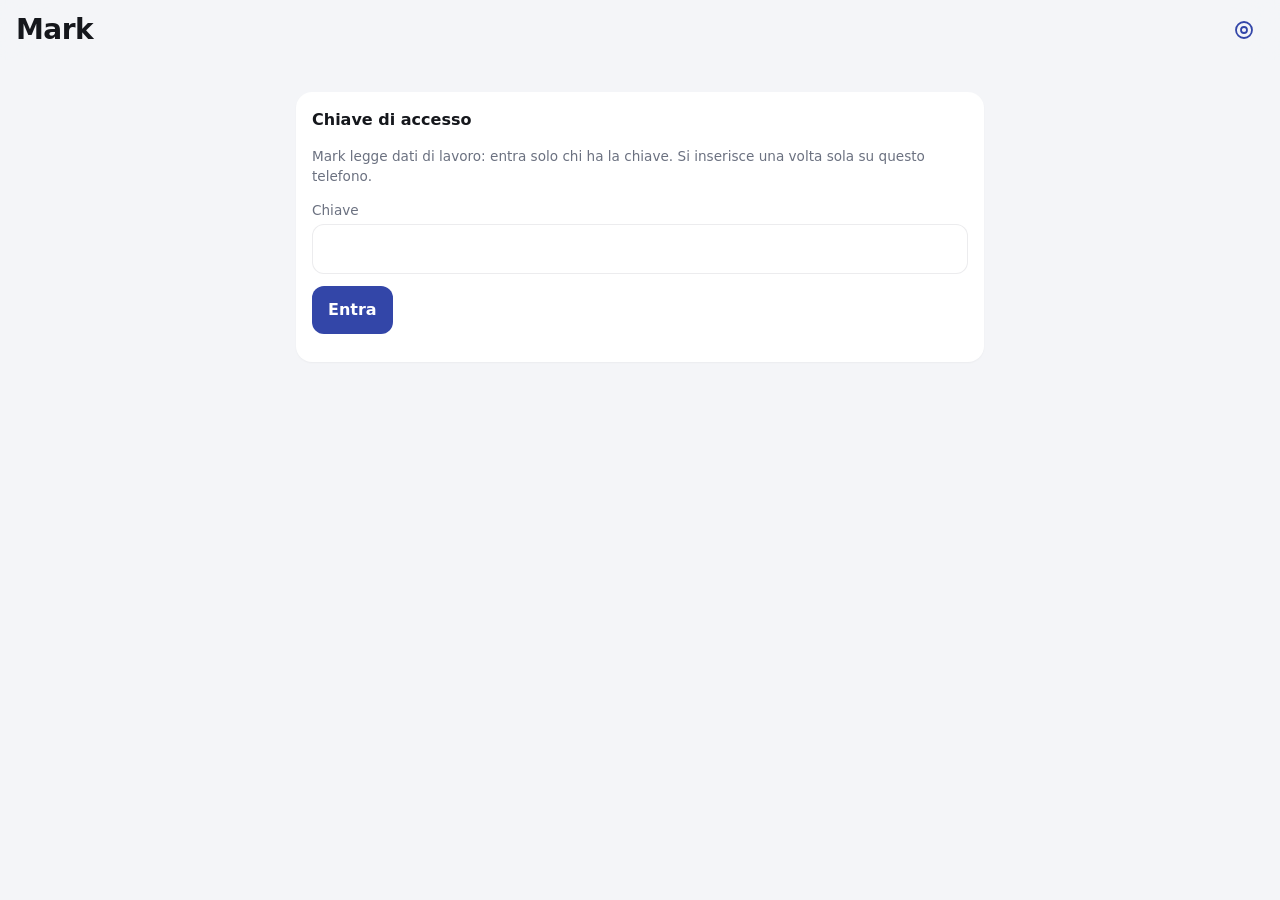
<file: mark/index.html>
<!doctype html>
<html lang="it">
<head>
  <meta charset="utf-8">
  <meta name="viewport" content="width=device-width, initial-scale=1, viewport-fit=cover, interactive-widget=resizes-content">
  <title>Mark</title>
  <meta name="theme-color" media="(prefers-color-scheme: light)" content="#f4f5f8">
  <meta name="theme-color" media="(prefers-color-scheme: dark)" content="#101217">
  <meta name="color-scheme" content="light dark">
  <meta name="apple-mobile-web-app-capable" content="yes">
  <meta name="mobile-web-app-capable" content="yes">
  <meta name="apple-mobile-web-app-status-bar-style" content="default">
  <meta name="apple-mobile-web-app-title" content="Mark">
  <link rel="apple-touch-icon" href="https://venturalessio.github.io/menu-famiglia/mark/icons/apple-touch-icon.png">
  <link rel="apple-touch-icon" sizes="180x180" href="https://venturalessio.github.io/menu-famiglia/mark/icons/apple-touch-icon.png">
  <link rel="icon" type="image/png" sizes="192x192" href="icons/icon-192.png">
  <link rel="manifest" href="manifest.webmanifest">
  <link rel="stylesheet" href="style.css">
</head>
<body>
  <header class="topbar">
    <h1 id="title">Mark</h1>
    <a href="pannello.html" class="icon-btn pannello-link" aria-label="Pannello Jarvis" title="Pannello Jarvis"><svg viewBox="0 0 24 24" aria-hidden="true"><circle cx="12" cy="12" r="8"/><circle cx="12" cy="12" r="3"/></svg></a>
    <button id="refresh" class="icon-btn hidden" aria-label="Aggiorna"><svg viewBox="0 0 24 24" aria-hidden="true"><path d="M20 12a8 8 0 1 1-2.3-5.6M20 4v4h-4"/></svg></button>
  </header>
  <main id="app"><p class="muted center">Caricamento…</p></main>
  <nav class="tabbar hidden" id="tabbar">
    <button data-tab="parla"><svg viewBox="0 0 24 24" aria-hidden="true"><rect x="9" y="3" width="6" height="11" rx="3"/><path d="M5 11a7 7 0 0 0 14 0M12 18v3"/></svg><span>Parla</span></button>
    <button data-tab="oggi"><svg viewBox="0 0 24 24" aria-hidden="true"><circle cx="12" cy="12" r="4"/><path d="M12 2v2M12 20v2M4.9 4.9l1.4 1.4M17.7 17.7l1.4 1.4M2 12h2M20 12h2M4.9 19.1l1.4-1.4M17.7 6.3l1.4-1.4"/></svg><span>Oggi</span></button>
    <button data-tab="bacheca"><svg viewBox="0 0 24 24" aria-hidden="true"><path d="M4 5h16v11H9l-5 4z"/></svg><span>Bacheca</span></button>
    <button data-tab="pagine"><svg viewBox="0 0 24 24" aria-hidden="true"><path d="M6 3h9l4 4v14H6z"/><path d="M14 3v5h5M9 13h7M9 17h7"/></svg><span>Pagine</span></button>
  </nav>
  <div id="sheet" class="sheet hidden" role="dialog" aria-modal="true">
    <div class="sheet-scrim" data-close></div>
    <div class="sheet-panel">
      <div class="sheet-head"><h2 id="sheet-title"></h2><button class="icon-btn" data-close aria-label="Chiudi"><svg viewBox="0 0 24 24" aria-hidden="true"><path d="M6 6l12 12M18 6L6 18"/></svg></button></div>
      <div id="sheet-body" class="sheet-body"></div>
    </div>
  </div>
  <script type="module" src="app.js"></script>
</body>
</html>
</file>
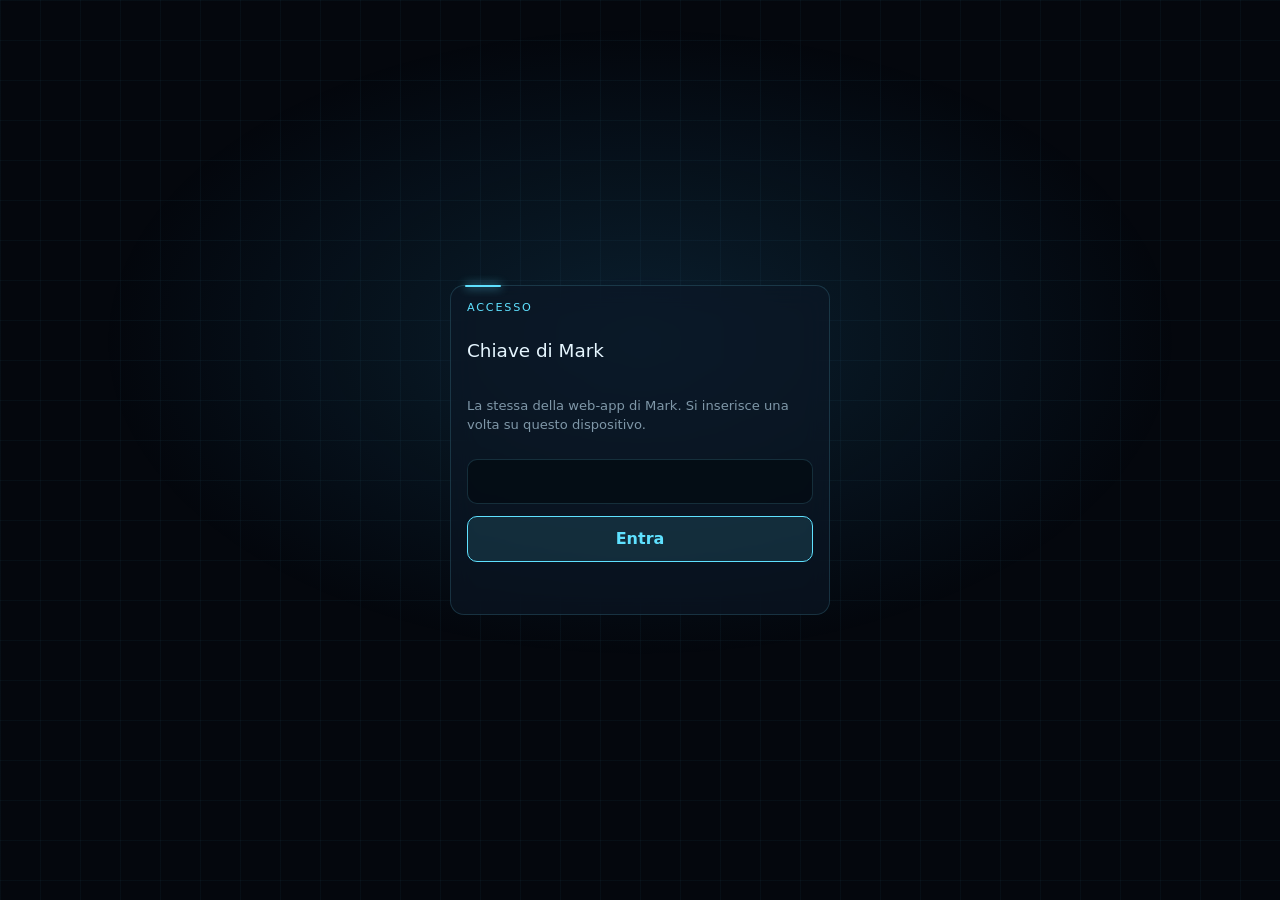
<file: mark/pannello.html>
<!doctype html>
<html lang="it">
<head>
  <meta charset="utf-8">
  <meta name="viewport" content="width=device-width, initial-scale=1, viewport-fit=cover">
  <title>Mark · Pannello</title>
  <meta name="theme-color" content="#04070d">
  <meta name="color-scheme" content="dark">
  <meta name="apple-mobile-web-app-capable" content="yes">
  <meta name="mobile-web-app-capable" content="yes">
  <meta name="apple-mobile-web-app-status-bar-style" content="black-translucent">
  <meta name="apple-mobile-web-app-title" content="Mark">
  <meta name="robots" content="noindex">
  <link rel="apple-touch-icon" href="icons/apple-touch-icon.png">
  <link rel="icon" type="image/png" sizes="192x192" href="icons/icon-192.png">
  <link rel="stylesheet" href="pannello.css">
</head>
<body>
  <div class="grid-bg" aria-hidden="true"></div>

  <section id="chiave" class="chiave hidden">
    <form id="key-form" class="hud-card">
      <p class="hud-label">Accesso</p>
      <p class="hud-title">Chiave di Mark</p>
      <p class="dim small">La stessa della web-app di Mark. Si inserisce una volta su questo dispositivo.</p>
      <input id="key" type="password" autocomplete="current-password" required aria-label="Chiave">
      <button class="hud-btn" type="submit">Entra</button>
      <p id="key-err" class="err small"></p>
    </form>
  </section>

  <div id="pannello" class="layout hidden">
    <header class="top">
      <div>
        <p class="ora" id="ora">--:--</p>
        <p class="data" id="data"></p>
      </div>
      <div class="meteo" id="meteo" aria-live="polite"></div>
      <div class="azioni">
        <button class="icon" id="schermo" aria-label="Tieni lo schermo acceso" aria-pressed="false" title="Tieni lo schermo acceso">
          <svg viewBox="0 0 24 24" aria-hidden="true"><rect x="3" y="4" width="18" height="13" rx="2"/><path d="M8 21h8M12 17v4"/></svg>
        </button>
        <button class="icon" id="aggiorna" aria-label="Aggiorna i dati" title="Aggiorna i dati">
          <svg viewBox="0 0 24 24" aria-hidden="true"><path d="M20 12a8 8 0 1 1-2.3-5.6M20 4v4h-4"/></svg>
        </button>
        <a class="icon" href="./" aria-label="Torna alla web-app di Mark" title="Web-app di Mark">
          <svg viewBox="0 0 24 24" aria-hidden="true"><path d="M6 6l12 12M18 6L6 18"/></svg>
        </a>
      </div>
    </header>

    <aside class="col sinistra">
      <section class="hud-card">
        <p class="hud-label">Agenda di oggi</p>
        <div id="piano"></div>
        <ul class="lista" id="agenda"><li class="dim">Carico…</li></ul>
      </section>
    </aside>

    <main class="centro">
      <button class="sfera-wrap" id="sfera-btn" aria-label="Parla con Mark">
        <canvas id="sfera" aria-hidden="true"></canvas>
        <span class="anello" aria-hidden="true"></span>
      </button>
      <p class="stato" id="stato" aria-live="polite">Tocca la sfera e parla</p>
      <div class="dialogo" aria-live="polite">
        <p class="io" id="io"></p>
        <p class="mark" id="risposta"></p>
      </div>
      <div class="chips">
        <button class="chip" data-chiedi="Fammi il punto della giornata in tre frasi.">Punto della giornata</button>
        <button class="chip" data-chiedi="Com'è la situazione in casa?">Casa</button>
        <button class="chip" data-chiedi="Cosa devo ricordarmi oggi?">Da ricordare</button>
      </div>
      <form class="scrivi" id="scrivi">
        <input id="testo" placeholder="Oppure scrivi a Mark…" autocomplete="off" enterkeyhint="send" aria-label="Scrivi a Mark">
        <button class="icon" type="submit" aria-label="Invia"><svg viewBox="0 0 24 24" aria-hidden="true"><path d="M12 19V5M6 11l6-6 6 6"/></svg></button>
      </form>
    </main>

    <aside class="col destra">
      <section class="hud-card">
        <p class="hud-label">Casa</p>
        <ul class="lista casa" id="casa"><li class="dim">Carico…</li></ul>
      </section>
      <section class="hud-card">
        <p class="hud-label">Promemoria</p>
        <ul class="lista" id="promemoria"><li class="dim">Carico…</li></ul>
      </section>
      <section class="hud-card">
        <p class="hud-label">Per te dagli agenti</p>
        <ul class="lista" id="perte"><li class="dim">Carico…</li></ul>
      </section>
      <p class="dim small aggiornato" id="aggiornato"></p>
    </aside>
  </div>

  <script type="module" src="pannello.js"></script>
</body>
</html>
</file>
<file: mark/style.css>
:root {
  --bg: #f4f5f8;
  --card: #ffffff;
  --text: #15171c;
  --muted: #6b7180;
  --line: rgba(20, 24, 40, 0.08);
  --accent: #3346a8;
  --accent-soft: rgba(51, 70, 168, 0.1);
  --me: #3346a8;
  --me-text: #ffffff;
  --ok: #1f8a4c;
  --warn: #b7791f;
  --err: #c0392b;
  --bar: rgba(244, 245, 248, 0.78);
  --radius: 16px;
  --safe-b: env(safe-area-inset-bottom, 0px);
  font: 100%/1.5 -apple-system, system-ui, sans-serif;
  color-scheme: light dark;
}
@media (prefers-color-scheme: dark) {
  :root {
    --bg: #101217;
    --card: #1b1e26;
    --text: #eef0f5;
    --muted: #9aa0ae;
    --line: rgba(255, 255, 255, 0.08);
    --accent: #8c9cff;
    --accent-soft: rgba(140, 156, 255, 0.14);
    --me: #4457c4;
    --bar: rgba(16, 18, 23, 0.78);
  }
}
* { box-sizing: border-box; -webkit-tap-highlight-color: transparent; }
html, body { margin: 0; background: var(--bg); color: var(--text); }
body { min-height: 100dvh; }
button, input, select, textarea { font: inherit; color: inherit; }
button { cursor: pointer; touch-action: manipulation; }
.hidden { display: none !important; }
.muted { color: var(--muted); }
.center { text-align: center; }
.small { font-size: 0.85rem; }

.topbar {
  position: sticky; top: 0; z-index: 5;
  display: flex; align-items: center; justify-content: space-between;
  padding: calc(env(safe-area-inset-top, 0px) + 10px) 16px 10px;
  background: var(--bar);
  backdrop-filter: blur(20px) saturate(180%);
  -webkit-backdrop-filter: blur(20px) saturate(180%);
}
.topbar h1 { margin: 0; font-size: 1.75rem; line-height: 1.1; letter-spacing: -0.02em; }
.icon-btn {
  width: 40px; height: 40px; border: 0; border-radius: 50%;
  background: transparent; display: grid; place-items: center;
  transition: transform 100ms ease-out;
}
.icon-btn:active { transform: scale(0.92); background: var(--accent-soft); }
svg { width: 24px; height: 24px; fill: none; stroke: currentColor; stroke-width: 1.8; stroke-linecap: round; stroke-linejoin: round; }

main { padding: 8px 16px calc(96px + var(--safe-b)); max-width: 720px; margin: 0 auto; }

.tabbar {
  position: fixed; left: 0; right: 0; bottom: 0; z-index: 5;
  display: grid; grid-template-columns: repeat(4, 1fr);
  padding: 6px 8px calc(6px + var(--safe-b));
  background: var(--bar);
  backdrop-filter: blur(20px) saturate(180%);
  -webkit-backdrop-filter: blur(20px) saturate(180%);
  border-top: 1px solid var(--line);
}
.tabbar button {
  border: 0; background: none; color: var(--muted);
  display: flex; flex-direction: column; align-items: center; gap: 2px;
  font-size: 0.7rem; padding: 4px 0;
  transition: transform 100ms ease-out;
}
.tabbar button:active { transform: scale(0.94); }
.tabbar button.active { color: var(--accent); }

h2.section { font-size: 0.8rem; text-transform: uppercase; letter-spacing: 0.04em; color: var(--muted); margin: 20px 4px 8px; font-weight: 600; }

.card {
  background: var(--card); border-radius: var(--radius);
  padding: 14px 16px; margin-bottom: 10px;
  box-shadow: 0 1px 2px rgba(0, 0, 0, 0.04);
}
.card.tap { width: 100%; text-align: left; border: 0; transition: transform 100ms ease-out; }
.card.tap:active { transform: scale(0.98); }
.card .meta { font-size: 0.8rem; color: var(--muted); display: flex; gap: 8px; flex-wrap: wrap; align-items: center; }
.card .title { font-weight: 600; margin: 2px 0; }
.card .body { margin: 4px 0 0; white-space: pre-wrap; }
.pill { font-size: 0.72rem; padding: 2px 8px; border-radius: 999px; background: var(--accent-soft); color: var(--accent); font-weight: 600; }
.pill.ok { background: rgba(31, 138, 76, 0.12); color: var(--ok); }
.pill.warn { background: rgba(183, 121, 31, 0.14); color: var(--warn); }
.pill.err { background: rgba(192, 57, 43, 0.12); color: var(--err); }

.btn {
  border: 0; border-radius: 12px; padding: 12px 16px;
  background: var(--accent); color: #fff; font-weight: 600;
  transition: transform 100ms ease-out, opacity 150ms;
}
.btn:active { transform: scale(0.97); }
.btn:disabled { opacity: 0.5; }
.btn.secondary { background: var(--accent-soft); color: var(--accent); }
.field { display: block; margin-bottom: 12px; }
.field span { display: block; font-size: 0.85rem; color: var(--muted); margin-bottom: 4px; }
.field input, .field select, .field textarea {
  width: 100%; padding: 12px; border-radius: 12px;
  border: 1px solid var(--line); background: var(--card); font-size: 1rem;
}
.field textarea { min-height: 90px; resize: vertical; }
.error { color: var(--err); }

/* Parla */
.chat { display: flex; flex-direction: column; gap: 8px; padding-bottom: 88px; }
.bubble { max-width: 85%; padding: 10px 14px; border-radius: 18px; white-space: pre-wrap; animation: rise 220ms cubic-bezier(0.2, 0.8, 0.2, 1); }
.bubble.me { align-self: flex-end; background: var(--me); color: var(--me-text); border-bottom-right-radius: 6px; }
.bubble.mark { align-self: flex-start; background: var(--card); border-bottom-left-radius: 6px; }
.bubble.note { align-self: center; background: var(--accent-soft); color: var(--accent); font-size: 0.85rem; border-radius: 12px; }
.bubble.typing { color: var(--muted); }
@keyframes rise { from { opacity: 0; transform: translateY(6px); } to { opacity: 1; transform: none; } }
.hint { margin: 24px 4px; color: var(--muted); }
.hint li { margin: 4px 0; }

.composer {
  position: fixed; left: 0; right: 0; z-index: 4;
  bottom: calc(58px + var(--safe-b));
  display: flex; gap: 8px; align-items: flex-end;
  padding: 8px 12px;
  background: var(--bar);
  backdrop-filter: blur(20px) saturate(180%);
  -webkit-backdrop-filter: blur(20px) saturate(180%);
}
.composer textarea {
  flex: 1; resize: none; max-height: 120px; min-height: 44px;
  padding: 10px 14px; border-radius: 22px; border: 1px solid var(--line);
  background: var(--card); font-size: 1rem; line-height: 1.4;
}
.round {
  flex: none; width: 44px; height: 44px; border-radius: 50%; border: 0;
  display: grid; place-items: center; background: var(--accent-soft); color: var(--accent);
  transition: transform 100ms ease-out, background 150ms;
}
.round:active { transform: scale(0.92); }
.round.primary { background: var(--accent); color: #fff; }
.round.listening { background: var(--err); color: #fff; animation: pulse 1.2s ease-in-out infinite; }
.round.on { background: var(--accent); color: #fff; }
@keyframes pulse { 50% { box-shadow: 0 0 0 8px rgba(192, 57, 43, 0.18); } }

/* Pagina */
.doc h1, .doc h2, .doc h3 { line-height: 1.2; letter-spacing: -0.01em; margin: 18px 0 6px; }
.doc h1 { font-size: 1.4rem; } .doc h2 { font-size: 1.2rem; } .doc h3 { font-size: 1.05rem; }
.doc p { margin: 6px 0; }
.doc ul { padding-left: 20px; margin: 6px 0; }
.doc blockquote { margin: 8px 0; padding: 8px 12px; border-left: 3px solid var(--accent); background: var(--accent-soft); border-radius: 8px; }
.doc table { border-collapse: collapse; width: 100%; font-size: 0.85rem; display: block; overflow-x: auto; }
.doc td { border: 1px solid var(--line); padding: 6px 8px; vertical-align: top; }
.doc tr:first-child td { font-weight: 600; }

/* Pannello dal basso */
.sheet { position: fixed; inset: 0; z-index: 10; }
.sheet-scrim { position: absolute; inset: 0; background: rgba(0, 0, 0, 0.35); animation: fade 200ms ease-out; }
.sheet-panel {
  position: absolute; left: 0; right: 0; bottom: 0; max-height: 92dvh;
  display: flex; flex-direction: column;
  background: var(--bg); border-radius: 20px 20px 0 0;
  padding-bottom: var(--safe-b);
  animation: up 320ms cubic-bezier(0.2, 0.9, 0.2, 1);
}
.sheet-head { display: flex; align-items: center; justify-content: space-between; padding: 14px 16px 6px; }
.sheet-head h2 { margin: 0; font-size: 1.15rem; letter-spacing: -0.01em; }
.sheet-body { overflow-y: auto; padding: 4px 16px 24px; -webkit-overflow-scrolling: touch; }
@keyframes up { from { transform: translateY(100%); } to { transform: none; } }
@keyframes fade { from { opacity: 0; } }

@media (prefers-reduced-motion: reduce) {
  .bubble, .sheet-panel, .sheet-scrim { animation: fade 150ms ease-out; }
  .round.listening { animation: none; }
}
@media (prefers-reduced-transparency: reduce) {
  .topbar, .tabbar, .composer { background: var(--bg); backdrop-filter: none; -webkit-backdrop-filter: none; }
}
.ascolta {
  display: flex; align-items: center; gap: 4px; margin-top: 6px;
  border: 0; background: none; padding: 2px 0; color: var(--accent); font-size: 0.85rem; font-weight: 600;
}
.ascolta svg { width: 18px; height: 18px; }
.ascolta:active { opacity: 0.6; }
.bubble a, .card a { color: inherit; text-decoration: underline; word-break: break-all; }
.bubble.mark a, .card a { color: var(--accent); }
.voti { display: flex; gap: 12px; margin-top: 6px; align-items: center; }
.voto { border: 0; background: none; font-size: 1.1rem; padding: 4px 6px; min-width: 44px; min-height: 36px; }
.voto:active { transform: scale(0.92); }
.card .letto { margin-top: 10px; width: 100%; }

/* Link al pannello Jarvis, accanto al titolo */
.topbar .pannello-link { margin-left: auto; color: var(--accent); }
</file>
<file: mark/pannello.css>
/* Pannello "Jarvis" di Mark: schermo scuro, ciano, una sfera viva al centro */
:root {
  --bg: #04070d;
  --panel: rgba(12, 24, 38, 0.62);
  --line: rgba(110, 220, 255, 0.16);
  --line-strong: rgba(110, 220, 255, 0.42);
  --text: #e6f6ff;
  --dim: #7f97a8;
  --cyan: #5fe1ff;
  --amber: #ffb547;
  --red: #ff6b6b;
  --green: #5cf0a6;
  --radius: 14px;
  font: 100%/1.45 -apple-system, "SF Pro Text", system-ui, sans-serif;
  color-scheme: dark;
}
* { box-sizing: border-box; -webkit-tap-highlight-color: transparent; }
html, body { margin: 0; min-height: 100dvh; background: var(--bg); color: var(--text); }
body { overflow-x: hidden; }
button, input { font: inherit; color: inherit; }
button { cursor: pointer; touch-action: manipulation; }
.hidden { display: none !important; }
.dim { color: var(--dim); }
.small { font-size: 0.82rem; }
.err { color: var(--red); }
svg { width: 22px; height: 22px; fill: none; stroke: currentColor; stroke-width: 1.7; stroke-linecap: round; stroke-linejoin: round; }

.grid-bg {
  position: fixed; inset: 0; pointer-events: none; z-index: 0;
  background:
    radial-gradient(60% 50% at 50% 38%, rgba(40, 140, 200, 0.18), transparent 70%),
    linear-gradient(rgba(95, 225, 255, 0.04) 1px, transparent 1px) 0 0 / 40px 40px,
    linear-gradient(90deg, rgba(95, 225, 255, 0.04) 1px, transparent 1px) 0 0 / 40px 40px;
}

/* ---------- layout ---------- */
.layout {
  position: relative; z-index: 1;
  display: grid; gap: 16px;
  padding: calc(env(safe-area-inset-top, 0px) + 12px) 16px calc(env(safe-area-inset-bottom, 0px) + 24px);
  grid-template-areas: "top" "centro" "sinistra" "destra";
  max-width: 1500px; margin: 0 auto;
}
.top { grid-area: top; display: flex; align-items: center; gap: 16px; }
.centro { grid-area: centro; display: flex; flex-direction: column; align-items: center; gap: 10px; min-width: 0; }
.sinistra { grid-area: sinistra; }
.destra { grid-area: destra; }
.col { display: flex; flex-direction: column; gap: 16px; min-width: 0; }

@media (min-width: 1000px) {
  .layout {
    min-height: 100dvh;
    grid-template-columns: minmax(280px, 1fr) minmax(380px, 1.25fr) minmax(280px, 1fr);
    grid-template-rows: auto 1fr;
    grid-template-areas: "top top top" "sinistra centro destra";
    align-items: start;
  }
  .centro { justify-content: center; align-self: center; }
}

/* ---------- testata ---------- */
.ora { margin: 0; font-size: 2.4rem; font-weight: 200; letter-spacing: 0.04em; font-variant-numeric: tabular-nums; line-height: 1; }
.data { margin: 4px 0 0; color: var(--dim); font-size: 0.85rem; text-transform: capitalize; }
.meteo { margin-left: auto; text-align: right; font-size: 0.85rem; color: var(--dim); }
.meteo strong { display: block; color: var(--text); font-size: 1.3rem; font-weight: 300; }
.azioni { display: flex; gap: 4px; }
.icon {
  width: 40px; height: 40px; border-radius: 50%; border: 1px solid var(--line);
  background: rgba(12, 24, 38, 0.5); display: grid; place-items: center; color: var(--dim);
  transition: color 160ms ease-out, border-color 160ms ease-out, transform 100ms ease-out;
}
.icon:hover { color: var(--cyan); border-color: var(--line-strong); }
.icon:active { transform: scale(0.94); }
.icon[aria-pressed="true"] { color: var(--cyan); border-color: var(--cyan); }
@media (max-width: 520px) {
  .top { flex-wrap: wrap; }
  .meteo { order: 3; width: 100%; text-align: left; margin-left: 0; display: flex; flex-wrap: wrap; column-gap: 10px; align-items: baseline; }
  .meteo strong { display: inline; white-space: nowrap; }
  .azioni { margin-left: auto; }
}

/* ---------- carte HUD ---------- */
.hud-card {
  position: relative;
  background: var(--panel);
  border: 1px solid var(--line);
  border-radius: var(--radius);
  padding: 14px 16px;
  backdrop-filter: blur(12px); -webkit-backdrop-filter: blur(12px);
}
.hud-card::before {
  content: ""; position: absolute; left: 14px; top: -1px; width: 36px; height: 2px;
  background: var(--cyan); border-radius: 2px; box-shadow: 0 0 10px var(--cyan);
}
.hud-label { margin: 0 0 10px; font-size: 0.7rem; letter-spacing: 0.16em; text-transform: uppercase; color: var(--cyan); }
.hud-title { margin: 0 0 6px; font-size: 1.15rem; }
.lista { list-style: none; margin: 0; padding: 0; display: flex; flex-direction: column; gap: 10px; }
.lista li { display: grid; grid-template-columns: 64px 1fr; gap: 10px; align-items: baseline; }
.lista li.dim, .lista li.vuoto { display: block; color: var(--dim); font-size: 0.9rem; }
.lista .t { font-variant-numeric: tabular-nums; color: var(--cyan); font-size: 0.85rem; }
.lista .t.passato { color: var(--dim); }
.lista .cosa { min-width: 0; overflow-wrap: anywhere; }
.lista .sub { display: block; color: var(--dim); font-size: 0.8rem; }
.lista li.ora-adesso .t { color: var(--amber); }
.piano { margin: 0 0 12px; font-size: 0.9rem; }
.piano .att { color: var(--amber); display: block; font-size: 0.82rem; margin-top: 4px; }

.casa li { grid-template-columns: 12px 1fr; }
.led { width: 8px; height: 8px; border-radius: 50%; background: #2a3b48; margin-top: 6px; }
.led.on { background: var(--green); box-shadow: 0 0 8px var(--green); }
.led.off-line { background: var(--red); }
.aggiornato { text-align: right; margin: 0; }

/* ---------- sfera ---------- */
.sfera-wrap {
  position: relative; border: 0; background: none; padding: 0;
  width: min(78vw, 46vh, 440px); aspect-ratio: 1; border-radius: 50%;
}
.sfera-wrap:focus-visible { outline: 2px solid var(--cyan); outline-offset: 6px; }
#sfera { width: 100%; height: 100%; display: block; }
.anello {
  position: absolute; inset: 6%; border-radius: 50%; pointer-events: none;
  border: 1px solid var(--line);
  box-shadow: inset 0 0 40px rgba(95, 225, 255, 0.08);
}
body[data-stato="ascolto"] .anello { border-color: var(--cyan); animation: respira 1.4s ease-in-out infinite; }
body[data-stato="penso"] .anello { border-color: var(--amber); border-style: dashed; animation: gira 6s linear infinite; }
@keyframes respira { 50% { transform: scale(1.03); opacity: 0.6; } }
@keyframes gira { to { transform: rotate(360deg); } }
@media (prefers-reduced-motion: reduce) {
  body[data-stato] .anello { animation: none; }
}

.stato { margin: 0; font-size: 0.75rem; letter-spacing: 0.18em; text-transform: uppercase; color: var(--dim); }
body[data-stato="ascolto"] .stato { color: var(--cyan); }
body[data-stato="penso"] .stato { color: var(--amber); }
body[data-stato="parlo"] .stato { color: var(--green); }

.dialogo { width: 100%; max-width: 560px; text-align: center; min-height: 3em; }
.dialogo p { margin: 6px 0; overflow-wrap: anywhere; }
.dialogo .io { color: var(--dim); font-size: 0.9rem; }
.dialogo .io:not(:empty)::before { content: "Tu: "; }
.dialogo .mark { font-size: 1.08rem; line-height: 1.5; }
.dialogo .mark a { color: var(--cyan); }

.chips { display: flex; flex-wrap: wrap; gap: 8px; justify-content: center; }
.chip {
  border: 1px solid var(--line); background: rgba(12, 24, 38, 0.5); border-radius: 999px;
  padding: 7px 14px; font-size: 0.85rem; color: var(--text);
  transition: border-color 160ms ease-out, transform 100ms ease-out;
}
.chip:hover { border-color: var(--line-strong); }
.chip:active { transform: scale(0.97); }
.scrivi { display: flex; gap: 8px; width: 100%; max-width: 460px; }
.scrivi input, .chiave input {
  flex: 1; min-width: 0; border: 1px solid var(--line); background: rgba(4, 10, 18, 0.7);
  border-radius: 999px; padding: 10px 16px; font-size: 16px; outline: none;
}
.scrivi input:focus, .chiave input:focus { border-color: var(--cyan); }

/* ---------- chiave ---------- */
.chiave { position: relative; z-index: 1; min-height: 100dvh; display: grid; place-items: center; padding: 16px; }
.chiave form { width: 100%; max-width: 380px; display: flex; flex-direction: column; gap: 12px; }
.chiave input { border-radius: 10px; }
.hud-btn {
  border: 1px solid var(--cyan); background: rgba(95, 225, 255, 0.12); color: var(--cyan);
  border-radius: 10px; padding: 10px; font-weight: 600;
}
.dialogo .att { color: var(--amber); font-size: 0.85rem; }
</file>
